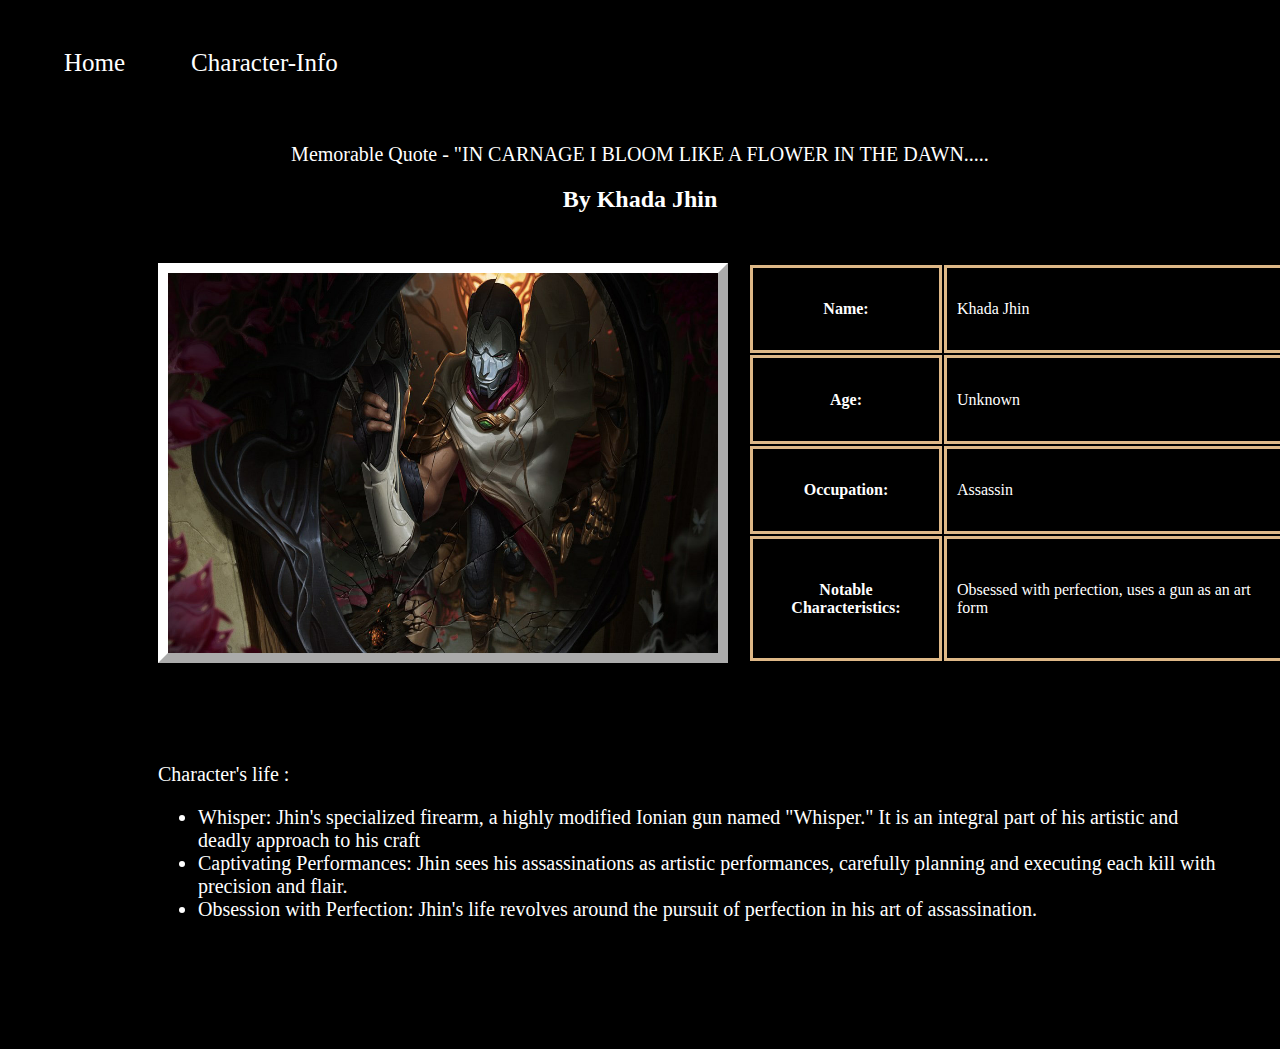
<file: html/character-info.html>
<!DOCTYPE html>
<html lang="en">
<head>
    <meta charset="UTF-8">
    <meta name="viewport" content="width=device-width, initial-scale=1.0">
    <title>Document</title>
    <link rel="stylesheet" href="../css/info.css"
</head>
<body>
   
   <div class="font">
   
        <div class="menu">
            <ul>
                <li><a href="../index.html">Home</a> </li>
                <li><a href="character-info.html">Character-Info</a></li>
            </ul>
        </div>
   
        <div class="Quote"
            <h3> <span class="quote1">Memorable Quote - "IN CARNAGE I BLOOM LIKE A FLOWER IN THE DAWN.....</span> </h3>
            <h2> By Khada Jhin</h2>
        </div>
   
        <div class="content-container"> 
            <img src="../media/img/Jhin_0.jpeg" alt="">
   

            <div class="info">
             
                <table>
                    <tr>
                        <th>Name:</th>
                        <td>Khada Jhin</td>
                    </tr>
                    <tr>
                        <th>Age:</th>
                        <td>Unknown</td>
                    </tr>
                    <tr>
                        <th>Occupation:</th>
                        <td>Assassin</td>
                    </tr>
                    <tr>
                        <th>Notable Characteristics:</th>
                        <td>Obsessed with perfection, uses a gun as an art form</td>
                    </tr>
                </table>
            </div>
        </div>

        <div class="life"
            <h2><span class="group1">Character's life :</span></h2>
            <ul>
                <li>Whisper: Jhin's specialized firearm, a highly modified Ionian gun named "Whisper." It is an integral part of his artistic and deadly approach to his craft</li>
                <li>Captivating Performances: Jhin sees his assassinations as artistic performances, carefully planning and executing each kill with precision and flair.</li>
                <li>Obsession with Perfection: Jhin's life revolves around the pursuit of perfection in his art of assassination.</li>
            </ul>
        </div>
    </div>

</body>
</html>
</file>
<file: css/info.css>
body{
    background-color: black;
}

.Quote{
    
    text-align: center;
    margin-top: 50px;
    margin-bottom: 50px;
    text-shadow:white;
    color: white;

}

.quote1{
    /*  (Italicized) */
    font-family: "Italianno", cursive;
    font-weight: 400;
    font-style: normal;

    font-size: 20px;

}

.life{
    color: white;
    font-size: 20px;

    padding-top: 100px;
    padding-left: 150px;
    padding-right: 40px;
    padding-bottom: 100px;
}

.ul{
    padding-left: 20px;
}

.li{
    margin-bottom: 10px; 
}



.content-container {
    display: flex;
    padding-left: 150px;
  
}
img{
    border-width: 10px;
    border-style:outset;
    border-color: white;
    width: 550px;
   
}

.info{
    color: white;
    flex-wrap: wrap;
    justify-content: space-between;
    padding-left: 20px;

}

table{
    width: 550px;
    height: 400px; 
}

th, td {
    padding: 10px;
    border: 3px solid burlywood;  
}


.menu{
    list-style-type: none;
    overflow: hidden;
    font-size: 25px;

}


.menu li{
    float: left;
}

.menu li a{
    display: block;
    color: white;
    text-align: center;
    padding-left: 16px;
    padding-top: 16px;
    padding-bottom: 16px;
    padding-right: 50px;
    text-decoration: none;
}

.menu li a:hover{
    background-color: darkgray;
}


.font{
    font-family: "Shadows Into Light", cursive;
    font-weight: 400;
    font-style: normal;
}
</file>
